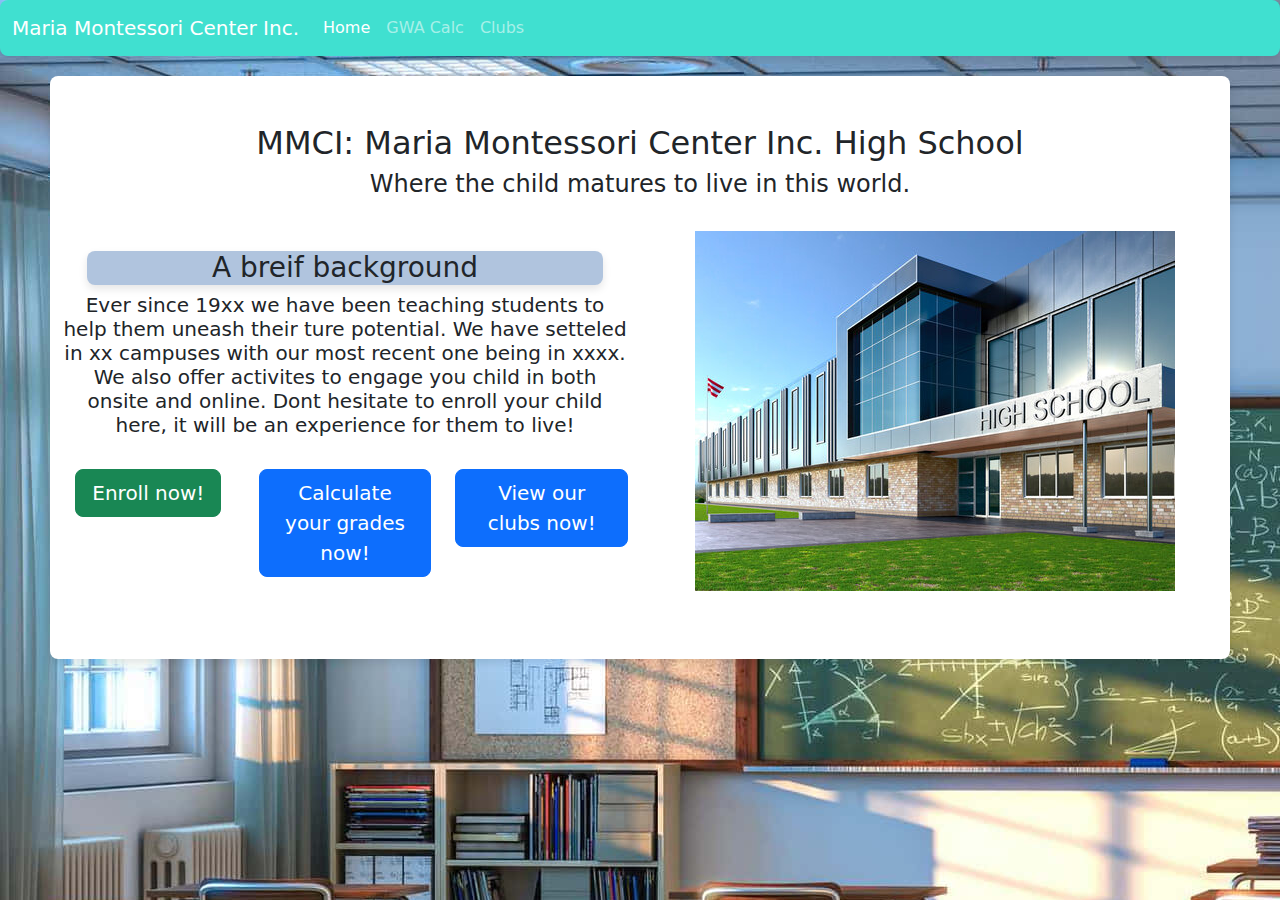
<file: index.html>
<!DOCTYPE html>
<html lang="en">
<head>
    <meta charset="UTF-8">
    <meta name="viewport" content="width=device-width, initial-scale=1.0">
    <link href="https://cdn.jsdelivr.net/npm/bootstrap@5.3.0-alpha1/dist/css/bootstrap.min.css" rel="stylesheet">
    <link rel="stylesheet" href="https://pyscript.net/releases/2024.3.1/core.css" />
    <link rel="stylesheet" href="https://cdnjs.cloudflare.com/ajax/libs/font-awesome/6.4.0/css/all.min.css">
    <script type="module" src="https://pyscript.net/releases/2024.3.1/core.js"></script>
    <link rel="stylesheet" type="text/css" href="style.css">
    <title>MMCI: Home</title>
    <style>
    </style>

</head>
<body class="blue-theme">
    <div class="nav">
    <nav class="navbar navbar-expand-lg navbar-dark">
        <div class="container">
            <a class="navbar-brand" href="index.html">Maria Montessori Center Inc.</a>
            <button class="navbar-toggler" type="button" data-bs-toggle="collapse" data-bs-target="#navbarNav">
                <span class="navbar-toggler-icon"></span>
            </button>
            <div class="collapse navbar-collapse" id="navbarNav">
                <ul class="navbar-nav ms-auto">
                    <li class="nav-item">
                        <a class="nav-link active" href="index.html">Home</a>
                    </li>
                    <li class="nav-item">
                        <a class="nav-link" aria-current="page" href="calc.html">GWA Calc</a>
                    </li>
                    <li class="nav-item">
                        <a class="nav-link" href="clubs.html">Clubs</a>
                    </li>
                </ul>
            </div>
        </div>
    </nav>
    </div>

    <div class="box">
    <div class="container-fluid py-5">
    <div class="ss">
    <h2>MMCI: Maria Montessori Center Inc. High School</h2>
    <h4>Where the child matures to live in this world.</h3>
    <br>
    <div class="row">
    <div class="col">
    <div class="boxini">
        <h3>A breif background</h3>
    </div>
    <h5>Ever since 19xx we have been teaching students to help them uneash their ture potential. We have setteled in xx campuses with our most recent one being in xxxx. We also offer activites to engage you child in both onsite and online.
    Dont hesitate to enroll your child here, it will be an experience for them to live!</h5>
    <br>
    <div class="row">
    <div class="col">
    <button class="btn btn-success btn-lg" onclick="location.href='enroll.html'">Enroll now!</button>
    </div>
    <div class="col">
    <button class="btn btn-primary btn-lg" onclick="location.href='calc.html'">Calculate your grades now!</button>
    </div>
    <div class="col">
    <button class="btn btn-primary btn-lg" onclick="location.href='clubs.html'">View our clubs now!</button>
    </div></div>
    </div>
    <div class="col">
    <img src="mmci.png" alt="school">
    </div>
    </div>
    </div>

    <script src="https://cdn.jsdelivr.net/npm/bootstrap@5.3.0-alpha1/dist/js/bootstrap.bundle.min.js"></script>
</body>
</html>
</file>
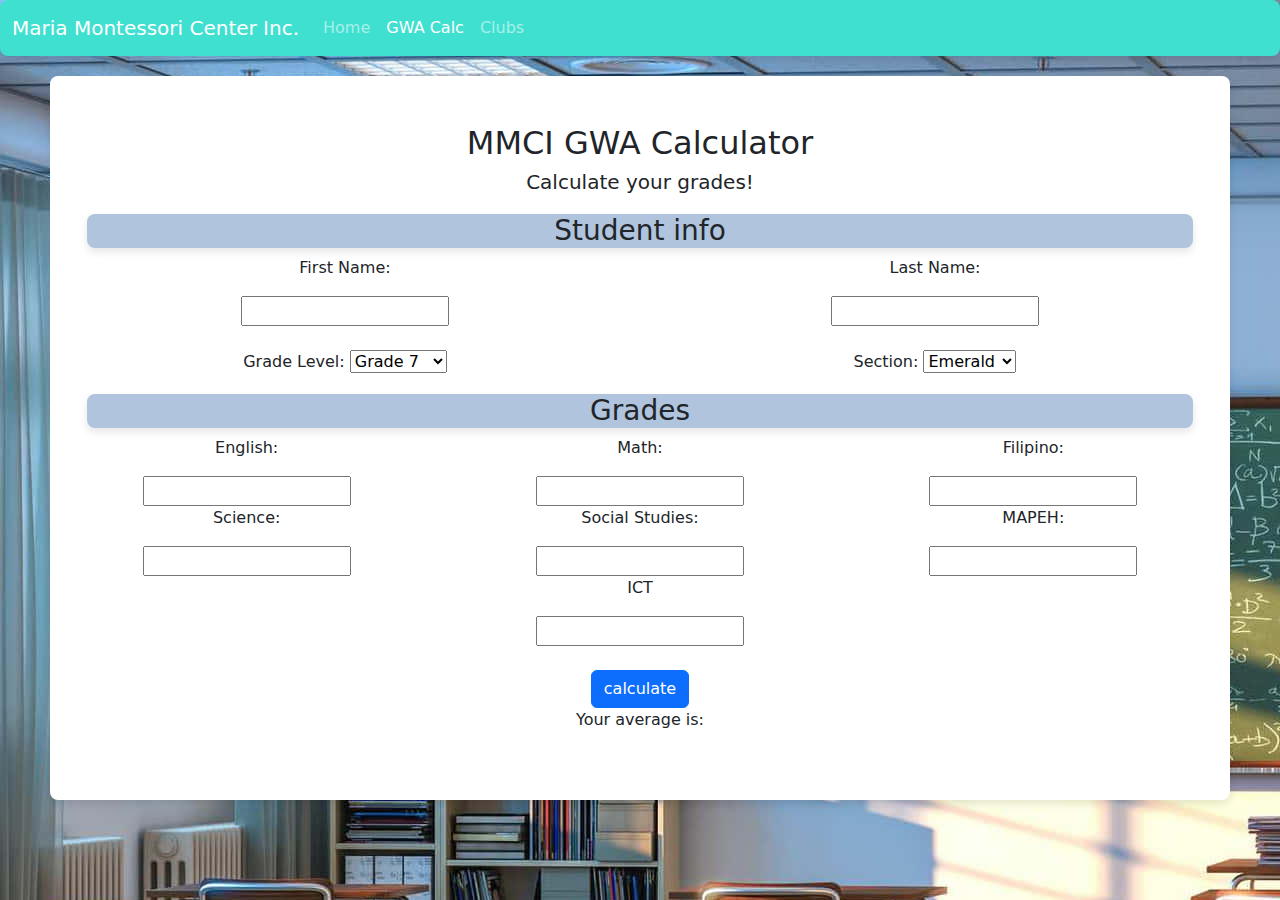
<file: calc.html>
<!DOCTYPE html>
<html lang="en">
<head>
    <meta charset="UTF-8">
    <meta name="viewport" content="width=device-width, initial-scale=1.0">
    <link href="https://cdn.jsdelivr.net/npm/bootstrap@5.3.0-alpha1/dist/css/bootstrap.min.css" rel="stylesheet">
    <link rel="stylesheet" href="https://pyscript.net/releases/2024.3.1/core.css" />
    <link rel="stylesheet" href="https://cdnjs.cloudflare.com/ajax/libs/font-awesome/6.4.0/css/all.min.css">
    <script type="module" src="https://pyscript.net/releases/2024.3.1/core.js"></script>
    <link rel="stylesheet" type="text/css" href="style.css">
    <title>MMCI: GWA Calculator</title>
    <style>
    </style>

</head>
<body class="blue-theme">
    <div class="nav">
    <nav class="navbar navbar-expand-lg navbar-dark">
        <div class="container">
            <a class="navbar-brand" href="index.html">Maria Montessori Center Inc.</a>
            <button class="navbar-toggler" type="button" data-bs-toggle="collapse" data-bs-target="#navbarNav">
                <span class="navbar-toggler-icon"></span>
            </button>
            <div class="collapse navbar-collapse" id="navbarNav">
                <ul class="navbar-nav ms-auto">
                    <li class="nav-item">
                        <a class="nav-link" href="index.html">Home</a>
                    </li>
                    <li class="nav-item">
                        <a class="nav-link active" aria-current="page" href="calc.html">GWA Calc</a>
                    </li>
                    <li class="nav-item">
                        <a class="nav-link" href="clubs.html">Clubs</a>
                    </li>
                </ul>
            </div>
        </div>
    </nav>
    </div>

    <div class="box">
    <div class="container-fluid py-5">
        <div class="ss">
    <h2>MMCI GWA Calculator</h2>
    <h5>Calculate your grades!</h5>
    <form>
    <div class="boxini">
        <h3>Student info</h3>
    </div>
    <div class="row">
    <div class="col">
    <p>First Name:</p>
    <input type="text" width="" id="Fir">
    </div>
    <div class="col">
    <p>Last Name:</p>
    <input type="text" id="Las">
    </div></div><br>
    <div class="row">
    <div class="col">
    <label for="level">Grade Level:</label>
    <select name="level" id="lv">
    <option value="7">Grade 7</option>
    <option value="8">Grade 8</option>
    <option value="9">Grade 9</option>
    <option value="10">Grade 10</option>
    <option value="11">Grade 11</option>
    <option value="12">Grade 12</option>
    </select>
    </div>
    <div class="col">
    <label for="level">Section:</label>
    <select name="level" id="set">
    <option value="Emerald">Emerald</option>
    <option value="Ruby">Ruby</option>
    <option value="Sapphire">Sapphire</option>
    <option value="Topaz">Topaz</option>
    </select>
    </div></div>
    <div class="boxini">
    <h3>Grades</h3>
    </div>
    <div class="row">
    <div class="col">
    <p>English:</p>
    <input type="text" id="score1">
    </div>
    <div class="col">
    <p>Math:</p>
    <input type="text" id="score3">
    </div>
    <div class="col">
    <p>Filipino:</p>
    <input type="text" id="score4">
    </div></div>
    <div class="row">
    <div class="col">
    <p>Science:</p>
    <input type="text" id="score5">
    </div>
    <div class="col">
    <p>Social Studies:</p>
    <input type="text" id="score6">
    </div>
    <div class="col">
    <p>MAPEH:</p>
    <input type="text" id="score7">
    </div></div>
    <div class="row">
    <div class="col">
    <p>ICT</p>
    <input type="text" id="score2">
    </div></div>
    </form><br>
    <button class="btn btn-primary center" py-click="calculate_average">calculate</button>
    <p>Your average is: <span id="averageA"></span></p>
    </div>
    <div class="boxini">
    <p> <span id="result"></span></p>
    </div>
    </div>
    </div>

    <script src="https://cdn.jsdelivr.net/npm/bootstrap@5.3.0-alpha1/dist/js/bootstrap.bundle.min.js"></script>
    <script type="py" src="main.py"></script>
</body>
</html>
</file>
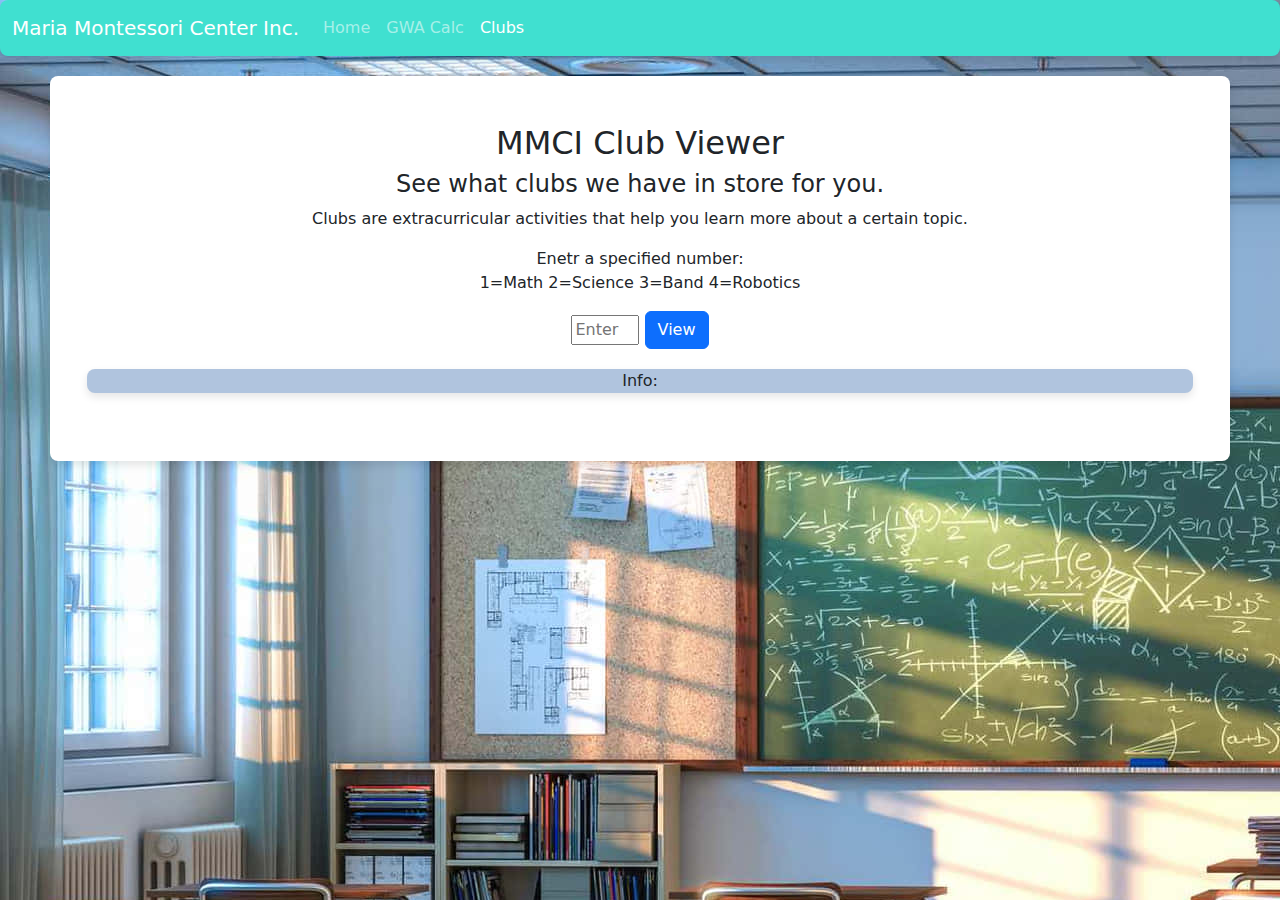
<file: clubs.html>
<!DOCTYPE html>
<html lang="en">
<head>
    <meta charset="UTF-8">
    <meta name="viewport" content="width=device-width, initial-scale=1.0">
    <link href="https://cdn.jsdelivr.net/npm/bootstrap@5.3.0-alpha1/dist/css/bootstrap.min.css" rel="stylesheet">
    <link rel="stylesheet" href="https://pyscript.net/releases/2024.3.1/core.css" />
    <link rel="stylesheet" href="https://cdnjs.cloudflare.com/ajax/libs/font-awesome/6.4.0/css/all.min.css">
    <script type="module" src="https://pyscript.net/releases/2024.3.1/core.js"></script>
    <link rel="stylesheet" type="text/css" href="style.css">
    <title>MMCI: Clubs</title>
    <style>
    </style>

</head>
<body class="blue-theme">
    <div class="nav">
    <nav class="navbar navbar-expand-lg navbar-dark">
        <div class="container">
            <a class="navbar-brand" href="index.html">Maria Montessori Center Inc.</a>
            <button class="navbar-toggler" type="button" data-bs-toggle="collapse" data-bs-target="#navbarNav">
                <span class="navbar-toggler-icon"></span>
            </button>
            <div class="collapse navbar-collapse" id="navbarNav">
                <ul class="navbar-nav ms-auto">
                    <li class="nav-item">
                        <a class="nav-link" href="index.html">Home</a>
                    </li>
                    <li class="nav-item">
                        <a class="nav-link" aria-current="page" href="calc.html">GWA Calc</a>
                    </li>
                    <li class="nav-item">
                        <a class="nav-link active" href="clubs.html">Clubs</a>
                    </li>
                </ul>
            </div>
        </div>
    </nav>
    </div>

    <div class="box">
    <div class="container-fluid py-5">
     <div class="ss">
    <h2>MMCI Club Viewer</h2>
    <h4>See what clubs we have in store for you.</h4>
    <p>Clubs are extracurricular activities that help you learn more about a certain topic.</p>
    <p>Enetr a specified number:<br>1=Math 2=Science 3=Band 4=Robotics</p>
    <input type="number" id="clb" min="0" max="5" placeholder="Enter club number...">
    <button class="btn btn-primary center" py-click="reveal">View</button>
    <div class="boxini">
    <p>Info: <span id="view"></span></p>
    </div>
    </div>
    </div>
    </div>

    <script src="https://cdn.jsdelivr.net/npm/bootstrap@5.3.0-alpha1/dist/js/bootstrap.bundle.min.js"></script>
    <script type="py" src="main2.py"></script>
</body>
</html>
</file>
<file: style.css>
body{
    background-color: skyblue;
    align-items: center;
    background-image: url(bg.png);
    background-position: fixed;
}
.box{
    background-color: white;
    align-items: center;
    margin-left: 50px;
    margin-right: 50px;
    margin-top: 20px;
    padding: 0px;
	border: 1px solid #ce93d8 rgba(0, 0, 0, 0.1);
	border-radius: 8px;
	box-shadow: 0 4px 8px rgba(0, 0, 0, 0.1);

}
.nav{
    background-color: turquoise;
    padding: 0px;
	border: 1px solid #ce93d8 rgba(0, 0, 0, 0.1);
	border-radius: 8px;
	box-shadow: 0 4px 8px rgba(0, 0, 0, 0.1);
}
.ss{
    text-align: center;
    margin-bottom: 20px;
}
.boxini{
    background-color: lightsteelblue;
    align-items: center;
    margin-left: 25px;
    margin-right: 25px;
    margin-top: 20px;
    padding: 0px;
    border: 1px solid #ce93d8 rgba(0, 0, 0, 0.1);
    border-radius: 8px;
    box-shadow: 0 4px 8px rgba(0, 0, 0, 0.1);
    text-align: center;
}
.box2{
    background-color: white;
    align-items: center;
    margin-left: 200px;
    margin-right: 200px;
    margin-top: 20px;
    padding: 0px;
    border: 1px solid #ce93d8 rgba(0, 0, 0, 0.1);
    border-radius: 8px;
    box-shadow: 0 4px 8px rgba(0, 0, 0, 0.1);

}
</file>
